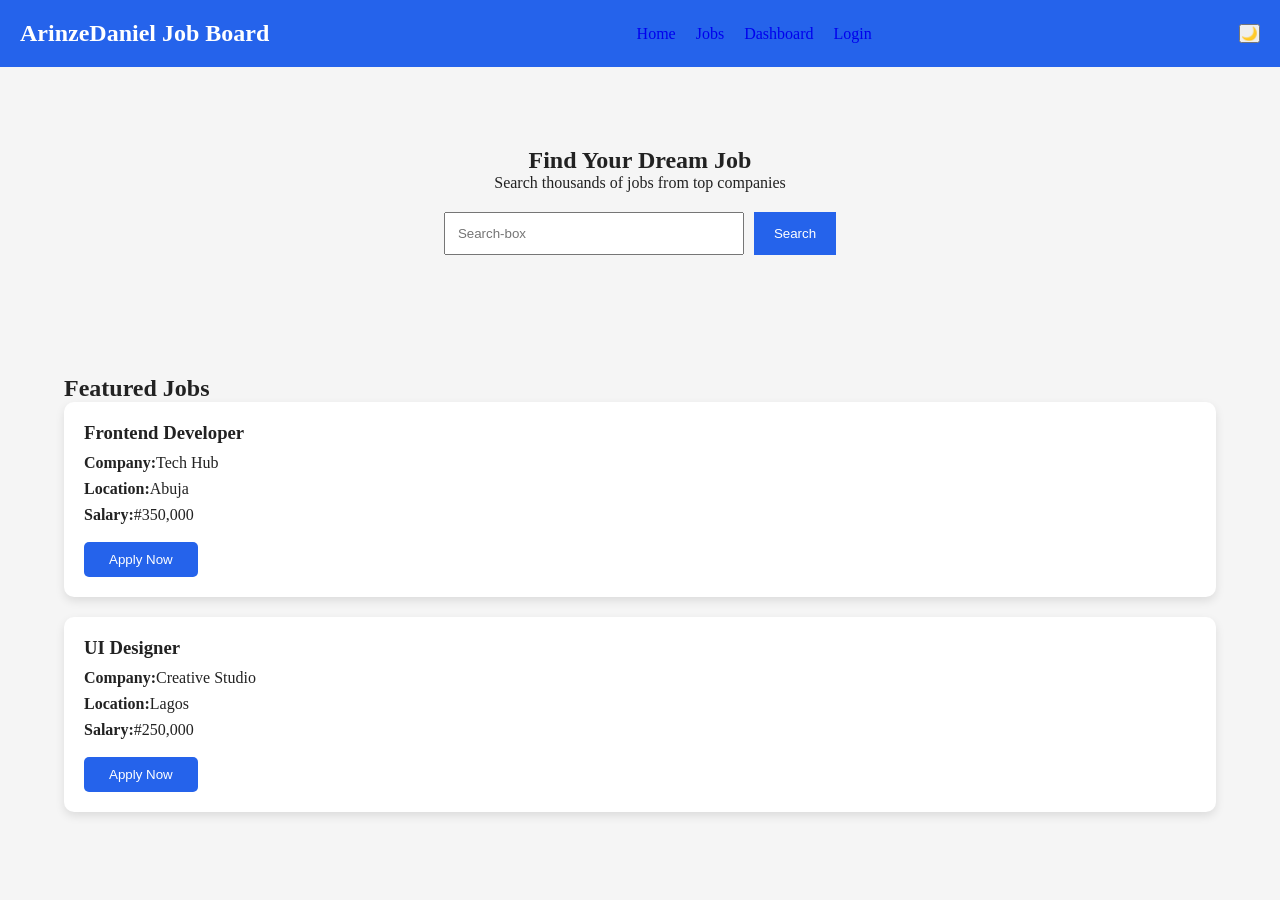
<file: index.html>
<!DOCTYPE html>
<html lang="en">
<head>
    <link rel="stylesheet"href="style.css">
    <meta charset="UTF-8">
    <meta name="viewport"
    content="Width=device-width,
    initial-scale=1.0">
    <title>ArinzeDaniel Job Board</title>
</head>
<body>
    <header class="navbar">
        <div class="logo">ArinzeDaniel Job Board</div>
        <nav>
            <a href="index.html">Home</a>
            <a href="jobs.html">Jobs</a>
            <a href="dashboard.html">Dashboard</a>
            <a href="login.html">Login</a>
        </nav>
        <button id="themeBtn">🌙</button>
    </header>
    <section class="hero">
        <h1>Find Your Dream Job</h1>
        <p>Search thousands of jobs from top companies</p>
        <form id="searchForm"class="search-box">
            <input type="text"id="searchInput"placeholder="Search-box">
            <button type="submit">Search</button>
        </form>
    </section>
    <main class="container">
        <div class="section-title">
            <h2>Featured Jobs</h2>
        </div>
        <div id="jobsContainer"class="jobs-grid"></div>
    </main>
    <script type="module"src="js/app.js"></script>
</body>
</html>
</file>
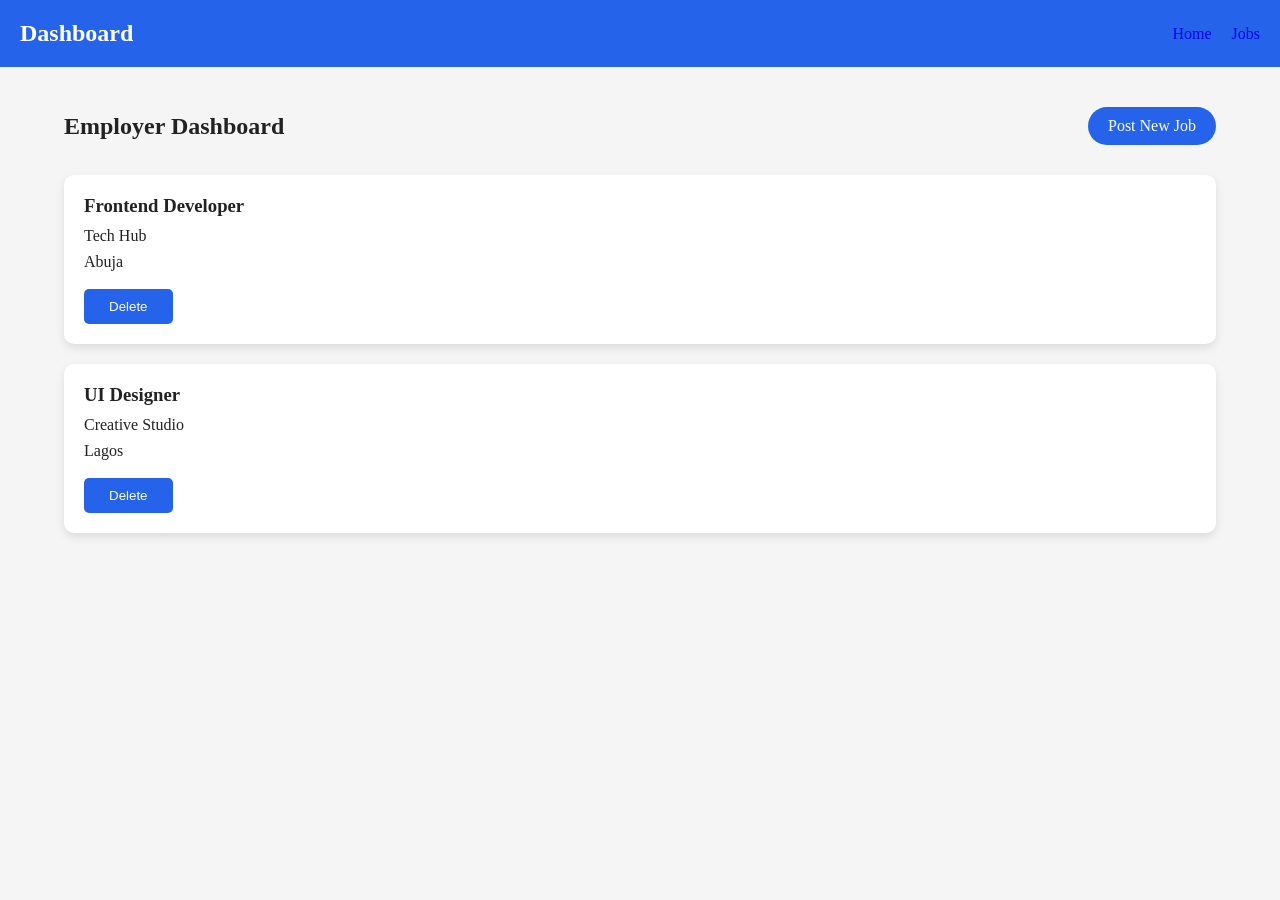
<file: dashboard.html>
<!DOCTYPE html>
<html lang="en">
<head>
    <link rel="stylesheet"href="style.css">
    <meta charset="UTF-8">
    <meta name="viewport"
    content="Width=device-width,
    initial-scale=1.0">
    <title>Page title</title>
</head>
<body>
    <header class="navbar">
        <div class="logo">Dashboard</div>
        <nav>
            <a href="index.html">Home</a>
            <a href="jobs.html">Jobs</a>
        </nav>
    </header>
    <section class="container">
        <div class="dashboard-header">
            <h1>Employer Dashboard</h1>
            <a href="post-job.html"class="btn">Post New Job</a>
        </div>
        <div id="dashboardJobs"class="jobs-grid"></div>
    </section>
    <script type="module"src="js/dashboard.js">id=""</script>
</body>
</html>
</file>
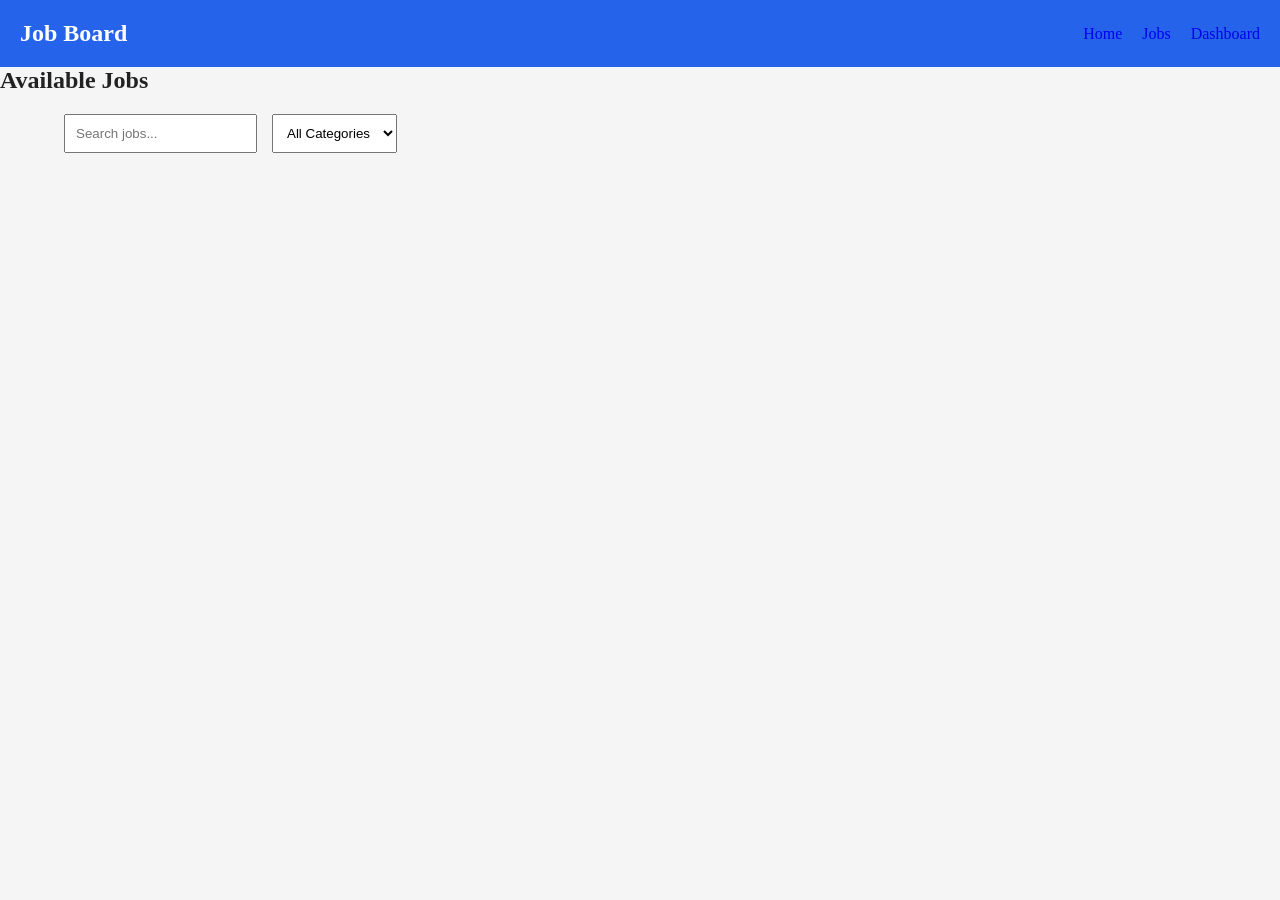
<file: jobs.html>
<!DOCTYPE html>
<html lang="en">
<head>
    <link rel="stylesheet"href="style.css">
    <meta charset="UTF-8">
    <meta name="viewport"
    content="Width=device-width,
    initial-scale=1.0">
    <title>All Jobs</title>
</head>
<body>
    <header class="navbar">
        <div class="logo">Job Board</div>
        <nav>
            <a href="index.html">Home</a>
            <a href="jobs.html">Jobs</a>
            <a href="dashboard.html">Dashboard</a>
        </nav>
    </header>
        <section class="page-header">
            <h1>Available Jobs</h1>
        </section>
        <section class="filters">
            <input type="text"id="searchJobs"placeholder="Search jobs...">
            <select id="categoryFilter">
                <option value="all">All Categories</option>
                <option value="Development">Development</option>
                <option value="Design">Design</option>
                <option value="Marketing">Marketing</option>
            </select>
        </section>
        <main class="container">
            <div id="jobsContainer"class="jobs-grid"></div>
        </main>
        <script type="module"src="js/jobs.js"></script>
</body>
</html>
</file>
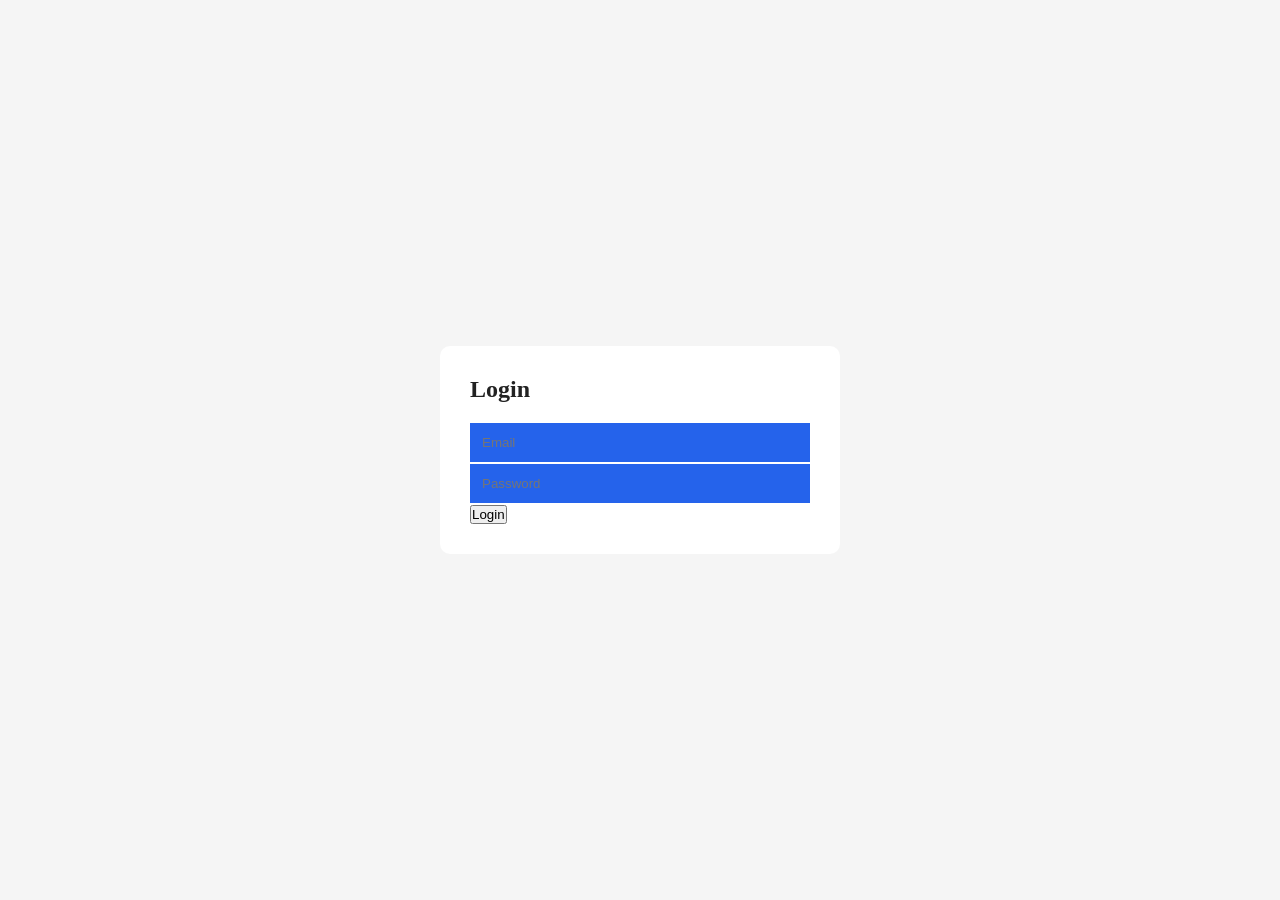
<file: login.html>
<!DOCTYPE html>
<html lang="en">
<head>
    <link rel="stylesheet"href="style.css">
    <meta charset="UTF-8">
    <meta name="viewport"
    content="Width=device-width,
    initial-scale=1.0">
    <title>Login</title>
</head>
<body>
    <div class="auth-container">
        <form id="loginForm"class="auth-form">
            <h2>Login</h2>
            <input type="email"id="email"placeholder="Email"required >
            <input type="password"id="password"placeholder="Password"required >
            <button type="submit">Login</button>
            <p id="message"></p>
        </form>
    </div>
    <script type="module"src="js/auth.js"></script>
</body>
</html>
</file>
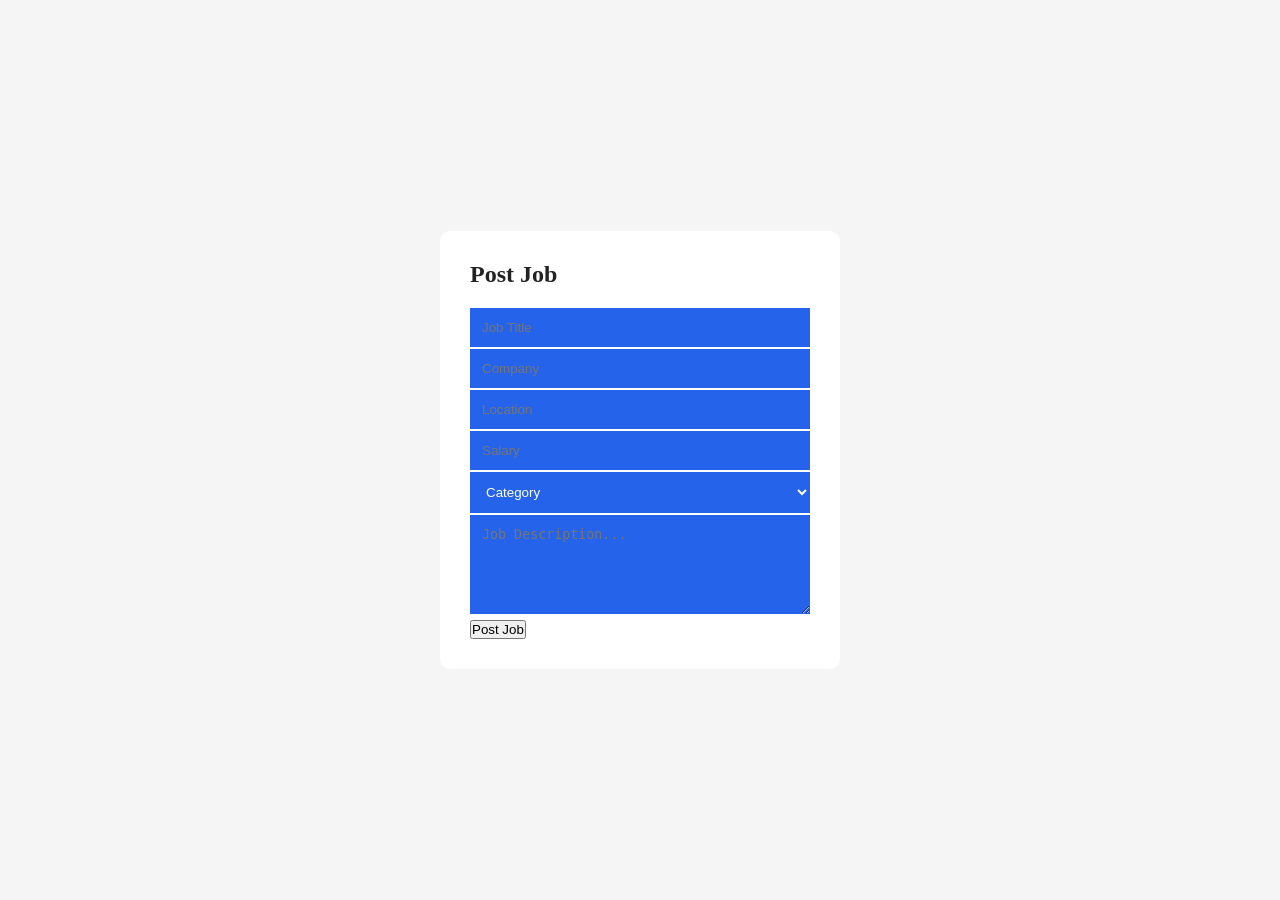
<file: post-job.html>
<!DOCTYPE html>
<html lang="en">
<head>
    <link rel="stylesheet"href="style.css">
    <meta charset="UTF-8">
    <meta name="viewport"
    content="Width=device-width,
    initial-scale=1.0">
    <title>Post Job</title>
</head>
<body>
    <div class="auth-container">
        <form id="jobForm"class="auth-form">
            <h2>Post Job</h2>
            <input type="text"id="title"placeholder="Job Title"required >
            <input type="text"id="company"placeholder="Company"required >
            <input type="text"id="location"placeholder="Location"required >
            <input type="text"id="salary"placeholder="Salary"required >
            <select id="category">
                <option value=""Disabled selected>Category</option>
                <option value="Development">Development</option>
                <option value="Design">Design</option>
                <option value="Marketing">Marketing</option>
            </select>
            <textarea id="description"placeholder="Job Description..."rows="5"required ></textarea>
            <button type="submit">Post Job</button>
        </form>
    </div>
    <script type="module"src="js/dashboard.js"></script>
</body>
</html>
</file>
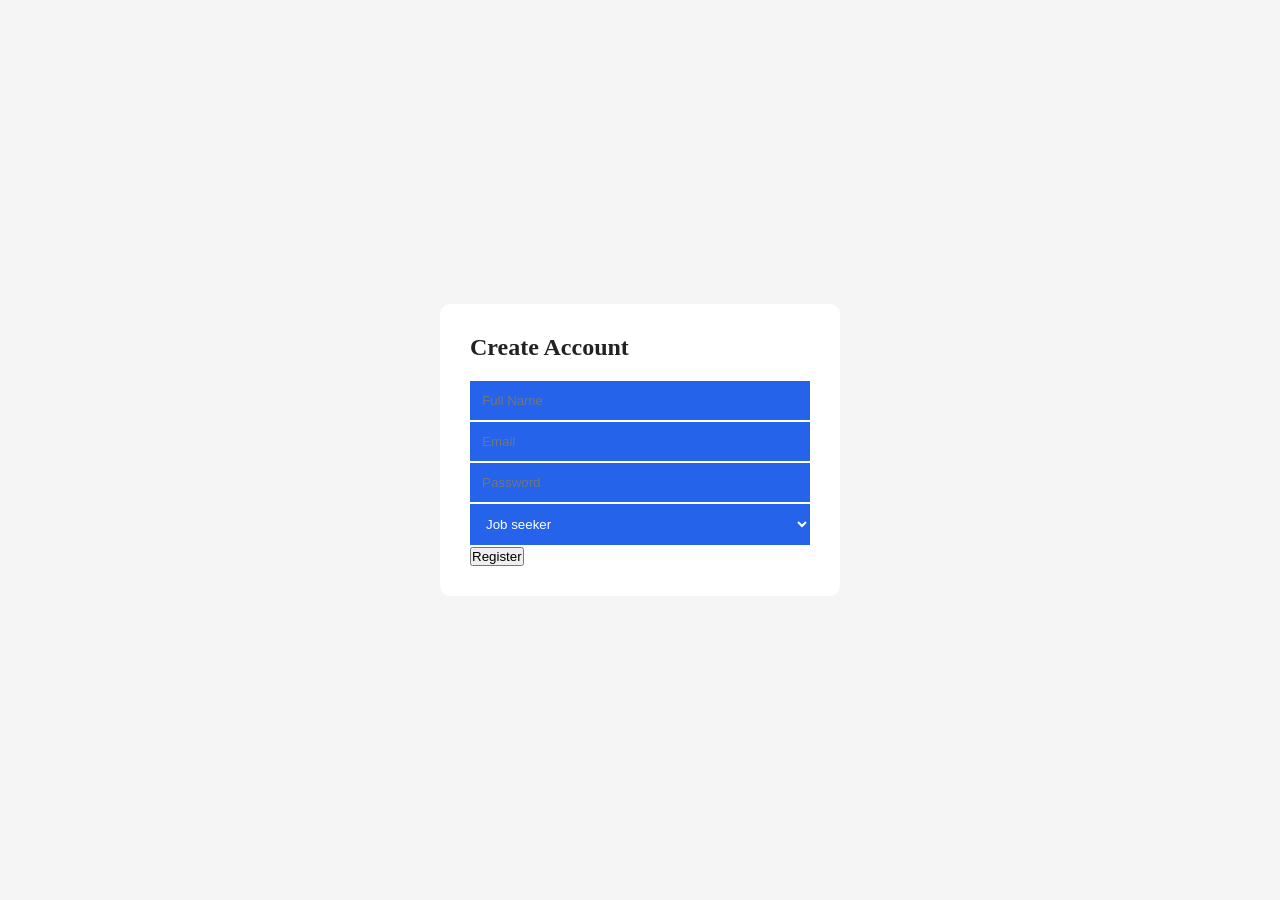
<file: register.html>
<!DOCTYPE html>
<html lang="en">
<head>
    <link rel="stylesheet"href="style.css">
    <meta charset="UTF-8">
    <meta name="viewport"
    content="Width=device-width,
    initial-scale=1.0">
    <title>Register</title>
</head>
<body>
    <div class="auth-container">
        <form id="registerForm"class="auth-form">
            <h2>Create Account</h2>
            <input type="text"id="name"placeholder="Full Name"required >
            <input type="email"id="email"placeholder="Email"required >
            <input type="password"id="password"placeholder="Password"required >
            <select id="role">
                <option value="jobSeeker">Job seeker</option>
                <option value="employer">Employer</option>
            </select>
            <button type="submit">Register</button>
            <p id="message"></p>
        </form>
    </div>
    <script type="module"src="js/auth.js"></script>
</body>
</html>
</file>
<file: style.css>
*{
    margin :0;
    padding :0;
    box-sizing : border-box ;
}
body {
    font-famiy :Arial sans-serif ;
    background: #f5f5f5;
    color: #222;
    transition:0.3s;
}
body.dark{
    background: #111;
    color: #fff;
}
a{
    text-decoration: none ;
    color: inherent;
}
.navbar{
    display: flex ;
    justify-content: space-between ;
    align-items :center ;
    padding: 20px;
    background: #2563eb;
    color: #fff;
}
.navbar nav{
    display: flex ;
    gap:20px;
}
.logo{
    font-size: 24px;
    font-weight: bold ;
}
.hero{
    padding: 80px 20px;
    text-align:center ;
}
hero h1{
    font-size :50px;
    margin-bottom: 15px ;
}
.hero p{
    margin-bottom :20px ;
}
.search-box{
    display :flex ;
    justify-content: center ;
    gap:10px;
    flex-wrap:wrap;
}
.search-box input{
    width:300px;
    padding: 12px;
}
.search-box button{
    padding:12px 20px;
    border: none ;
    background: #2563eb;
    color: #fff;
    cursor: pointer ;
}
.container{
    width:90%;
    max-width:1200px;
    margin: auto ;
    padding: 40px 0;
}
.jobs-grid{
    display: grid ;
    grid-template-columns: repeat(auto-fit, minmax (280px,1fr));
    gap:20px;
}
.job-card{
    background: #fff;
    padding: 20px;
    border-radius: 10px;
    box-shadow :0 4px 10px rgba(0,0,0,0.1);
}
body.dark .job-card{
    background: #1f1f1f;
}
.job-card h3{
    margin-bottom:10px;
}
.job-card p{
    margin-bottom :8px;
}
.job-card button{
    margin-top: 10px ;
    padding: 10px 25px;
    border:none;
    background: #2563eb;
    color: #fff;
    cursor :pointer ;
    border-radius: 5px;
}
.auth-container{
    min-height:100vh;
    display :flex ;
    justify-content: center ;
    align-items: center ;
}
.auth-form{
    background: #fff;
    width:400px;
    padding: 30px;
    border-radius: 10px;
}
body.dark .auth-form{
    background: #1f1f1f;
}
.auth-form h2{
    margin-bottom :20px ;
}
.auth-form input,
.auth-form select,
.auth-form textarea{
    width: 100%;
    padding: 12px;
    border :none;
    background:#2563eb ;
    color: #fff;
    cursor: pointer ;
    margin-bottom :2px;
}
.filters{
    width: 90%;
    max-width :1200px;
    margin: auto;
    display: flex ;
    gap:15px;
    padding: 20px 0;
}
.filters input,
.filters select{
    padding: 10px;
}
.dashboard-header{
    display :flex ;
    justify-content: space-between ;
    align-items: center ;
    margin-bottom: 30px;
}
.btn{
    background: #2563eb;
    color: #fff;
    padding: 10px 20px;
    border-radius: 30px;
}
@media(max-width:768px){
    .navbar{
        flex-direction: column ;
        gap:15px;
    }
    .hero h1{
        font-size:35px;
    }
    .search-box input{
        width: 100%;
    }
    .filters{
        flex-direction :column ;
    }
    .auth-form{
        width: 90%;
    }
    #themeBtn{
        padding: 10px;
        border-radius: 5px;
    }
    button{
        padding: 15px;
        border-radius: 4px;
        font-weight: bold ;
    }
}
</file>
